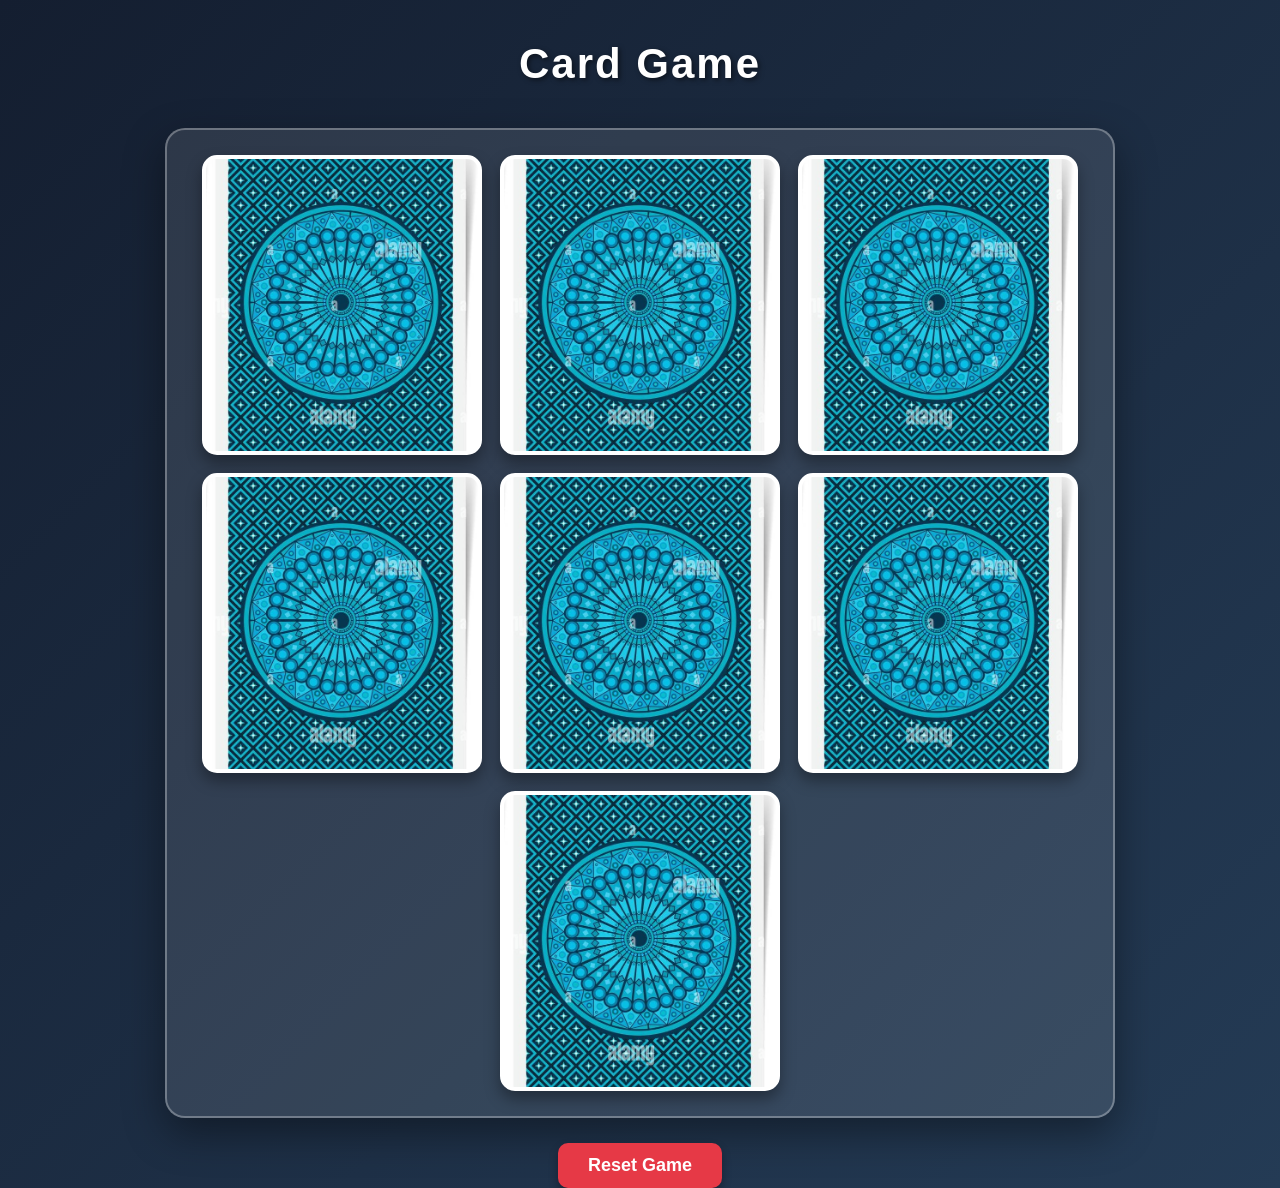
<file: card-flip-game/index.html>
<!DOCTYPE html>
<html lang="en">

<head>
    <meta charset="UTF-8">
    <meta name="viewport" content="width=device-width, initial-scale=1.0">
    <title>Card Game</title>
    <link rel="stylesheet" href="./style.css">
</head>

<body>
    <h1>Card Game</h1>
    <div class="container">
        <div class="image" id="image1">
            <img src="./assets/card-back.jpg" onclick="onClick('image1')" >
        </div>
        <div class="image" id="image2">
            <img src="./assets/card-back.jpg" onclick="onClick('image2')" >
        </div>
        <div class="image" id="image3">
            <img src="./assets/card-back.jpg" onclick="onClick('image3')" >
        </div>

        <div class="image" id="image4">
            <img src="./assets/card-back.jpg" onclick="onClick('image4')" >
        </div>
        <div class="image" id="image5">
            <img src="./assets/card-back.jpg" onclick="onClick('image5')" >
        </div>
        <div class="image" id="image6">
            <img src="./assets/card-back.jpg" onclick="onClick('image6')" >
        </div>
                <div class="image" id="image7">
            <img src="./assets/card-back.jpg" onclick="onClick('image7')" >
        </div>
    </div>
    <button onclick="resetGame()" class="reset-btn">Reset Game</button>
    <script src="./js/index.js"></script>
</body>

</html>
</file>
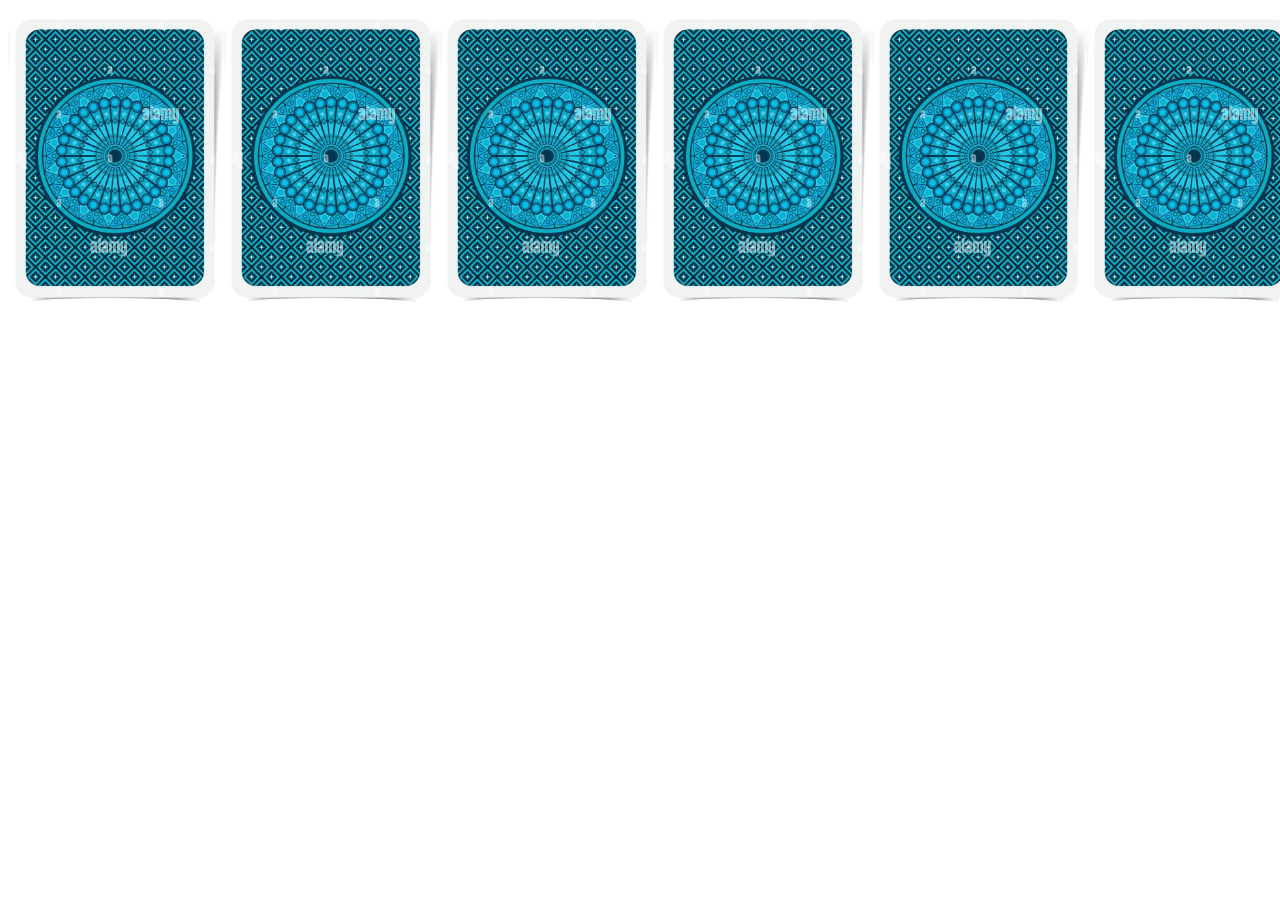
<file: java-script2/index.html>
<!DOCTYPE html>
<html lang="en">

<head>
    <meta charset="UTF-8">
    <meta name="viewport" content="width=device-width, initial-scale=1.0">
    <title>Document</title>
    <link rel="stylesheet" href="./style.css">
   
</head>

<body>

    <body>
        <!-- <button onclick="roll()">roll</button>
<p id="output"></p> -->
    </body>
    
  <div class="container">
    <div class="image" id="image1" style="height:300px";>
    <img src="./assets/card-back.jpg" onclick="mouseover(image1)" height="300px">
    </div>
  <div class="image" id="image2" style="height:300px";>
    <img src="./assets/card-back.jpg" onclick="mouseover(image2)" height="300px">
    </div>
    <div class="image" id="image3" style="height:300px";>
    <img src="./assets/card-back.jpg" onclick="mouseover(image3)" height="300px">
    </div>
    <br/>

    <div class="image" id="image4" style="height:300px";>
    <img src="./assets/card-back.jpg" onclick="mouseover(image4)" height="300px">
    </div>
    <div class="image" id="image5" style="height:300px";>
    <img src="./assets/card-back.jpg" onclick="mouseover(image5)" height="300px">
    </div>
<div class="image" id="image6" style="height:300px";>
    <img src="./assets/card-back.jpg" onclick="mouseover(image6)" height="300px">
    </div>
    </div>
    <script src="./js/index.js"></script>
</body>

</html>
</file>
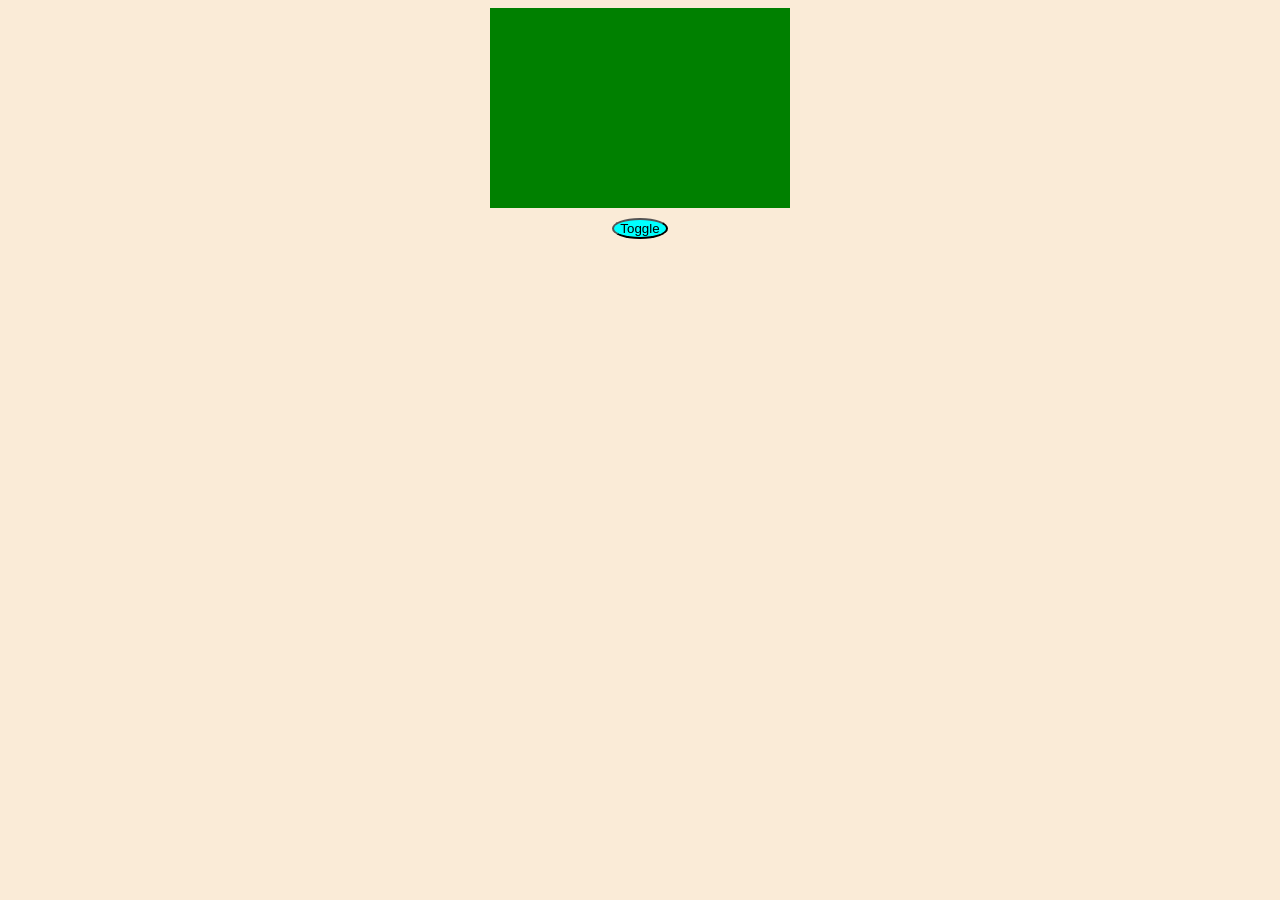
<file: JavaScrip # 9/index.html>
<!DOCTYPE html>
<html lang="en">
<head>
    <meta charset="UTF-8">
    <meta name="viewport" content="width=device-width, initial-scale=1.0">
    <link rel="stylesheet" href="./style.css">
    <title>Document</title>
</head>

<body>

<script>

    // Create container
    var container = document.createElement('div');

    container.setAttribute('class', 'container');

    document.body.appendChild(container);


    // Create green div
    var div = document.createElement('div');

    div.setAttribute('class', 'green');

    container.appendChild(div);


    // Create button
    var button = document.createElement('button');

    button.setAttribute('name', 'toggle');

    button.innerHTML = 'Toggle';

    button.setAttribute('class', 'button');

    container.appendChild(button);


    // Toggle color
    button.onclick = function() {

        if (div.getAttribute('class') == 'green') {
            div.setAttribute('class', 'red');
        }
        else {
            div.setAttribute('class', 'green');
        }

    };

</script>

</body>
</html>
</file>
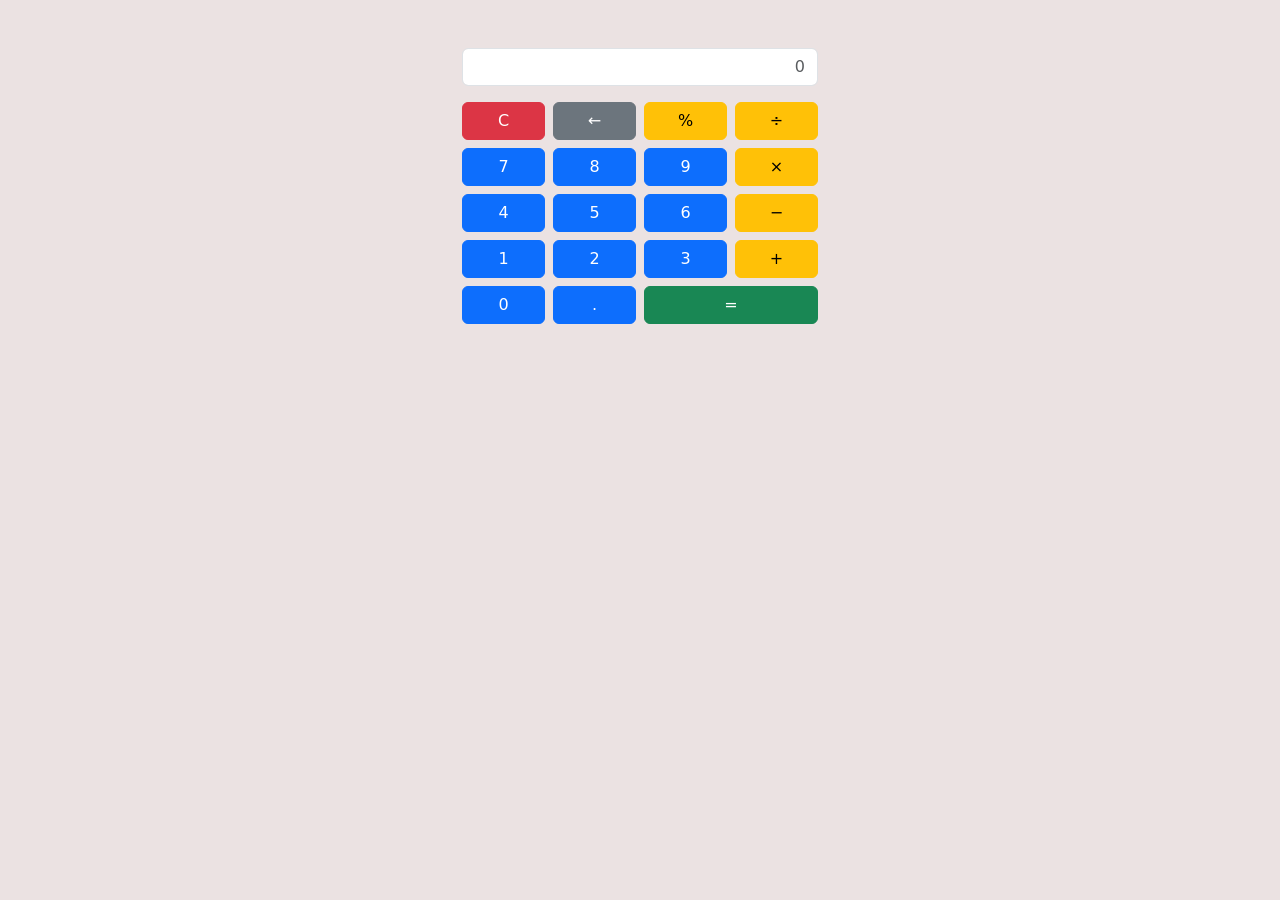
<file: JavaScript Assignment # 2/index.html>
<!DOCTYPE html>
<html lang="en">

<head>
    <meta charset="UTF-8">
    <meta name="viewport" content="width=device-width, initial-scale=1.0">

    <title>Calculator</title>

    <!-- Bootstrap CSS -->
    <link 
        href="https://cdn.jsdelivr.net/npm/bootstrap@5.3.8/dist/css/bootstrap.min.css" 
        rel="stylesheet"
    >

    <!-- Custom CSS -->
    <link rel="stylesheet" href="./style.css">
</head>

<body>

    <div class="container mt-5">

        <div class="row justify-content-center">

            <div class="col-12 col-sm-8 col-md-6 col-lg-4">

                <!-- Calculator Display -->
                <input 
                    type="text"
                    class="form-control mb-3 text-end calculator-display"
                    id="display"
                    placeholder="0"
                    readonly
                >

                <!-- Row 1 -->
                <div class="row g-2 mb-2">

                    <div class="col-3">
                        <button 
                            onclick="clearDisplay()" 
                            class="btn btn-danger w-100 calculator-btn">
                            C
                        </button>
                    </div>

                    <div class="col-3">
                        <button 
                            onclick="deleteLast()" 
                            class="btn btn-secondary w-100 calculator-btn">
                            ←
                        </button>
                    </div>

                    <div class="col-3">
                        <button 
                            onclick="displayValue('%')" 
                            class="btn btn-warning w-100 calculator-btn">
                            %
                        </button>
                    </div>

                    <div class="col-3">
                        <button 
                            onclick="displayValue('/')" 
                            class="btn btn-warning w-100 calculator-btn">
                            ÷
                        </button>
                    </div>

                </div>


                <!-- Row 2 -->
                <div class="row g-2 mb-2">

                    <div class="col-3">
                        <button 
                            onclick="displayValue('7')" 
                            class="btn btn-primary w-100 calculator-btn">
                            7
                        </button>
                    </div>

                    <div class="col-3">
                        <button 
                            onclick="displayValue('8')" 
                            class="btn btn-primary w-100 calculator-btn">
                            8
                        </button>
                    </div>

                    <div class="col-3">
                        <button 
                            onclick="displayValue('9')" 
                            class="btn btn-primary w-100 calculator-btn">
                            9
                        </button>
                    </div>

                    <div class="col-3">
                        <button 
                            onclick="displayValue('*')" 
                            class="btn btn-warning w-100 calculator-btn">
                            ×
                        </button>
                    </div>

                </div>


                <!-- Row 3 -->
                <div class="row g-2 mb-2">

                    <div class="col-3">
                        <button 
                            onclick="displayValue('4')" 
                            class="btn btn-primary w-100 calculator-btn">
                            4
                        </button>
                    </div>

                    <div class="col-3">
                        <button 
                            onclick="displayValue('5')" 
                            class="btn btn-primary w-100 calculator-btn">
                            5
                        </button>
                    </div>

                    <div class="col-3">
                        <button 
                            onclick="displayValue('6')" 
                            class="btn btn-primary w-100 calculator-btn">
                            6
                        </button>
                    </div>

                    <div class="col-3">
                        <button 
                            onclick="displayValue('-')" 
                            class="btn btn-warning w-100 calculator-btn">
                            −
                        </button>
                    </div>

                </div>


                <!-- Row 4 -->
                <div class="row g-2 mb-2">

                    <div class="col-3">
                        <button 
                            onclick="displayValue('1')" 
                            class="btn btn-primary w-100 calculator-btn">
                            1
                        </button>
                    </div>

                    <div class="col-3">
                        <button 
                            onclick="displayValue('2')" 
                            class="btn btn-primary w-100 calculator-btn">
                            2
                        </button>
                    </div>

                    <div class="col-3">
                        <button 
                            onclick="displayValue('3')" 
                            class="btn btn-primary w-100 calculator-btn">
                            3
                        </button>
                    </div>

                    <div class="col-3">
                        <button 
                            onclick="displayValue('+')" 
                            class="btn btn-warning w-100 calculator-btn">
                            +
                        </button>
                    </div>

                </div>


                <!-- Row 5 -->
                <div class="row g-2">

                    <div class="col-3">
                        <button 
                            onclick="displayValue('0')" 
                            class="btn btn-primary w-100 calculator-btn">
                            0
                        </button>
                    </div>

                    <div class="col-3">
                        <button 
                            onclick="displayValue('.')" 
                            class="btn btn-primary w-100 calculator-btn">
                            .
                        </button>
                    </div>

                    <div class="col-6">
                        <button 
                            onclick="calculate()" 
                            class="btn btn-success w-100 calculator-btn">
                            =
                        </button>
                    </div>

                </div>

            </div>

        </div>

    </div>


    <!-- Your JavaScript -->
    <script src="./js/index.js"></script>

    <!-- Bootstrap JavaScript -->
    <script 
        src="https://cdn.jsdelivr.net/npm/bootstrap@5.3.8/dist/js/bootstrap.bundle.min.js">
    </script>

</body>

</html>
</file>
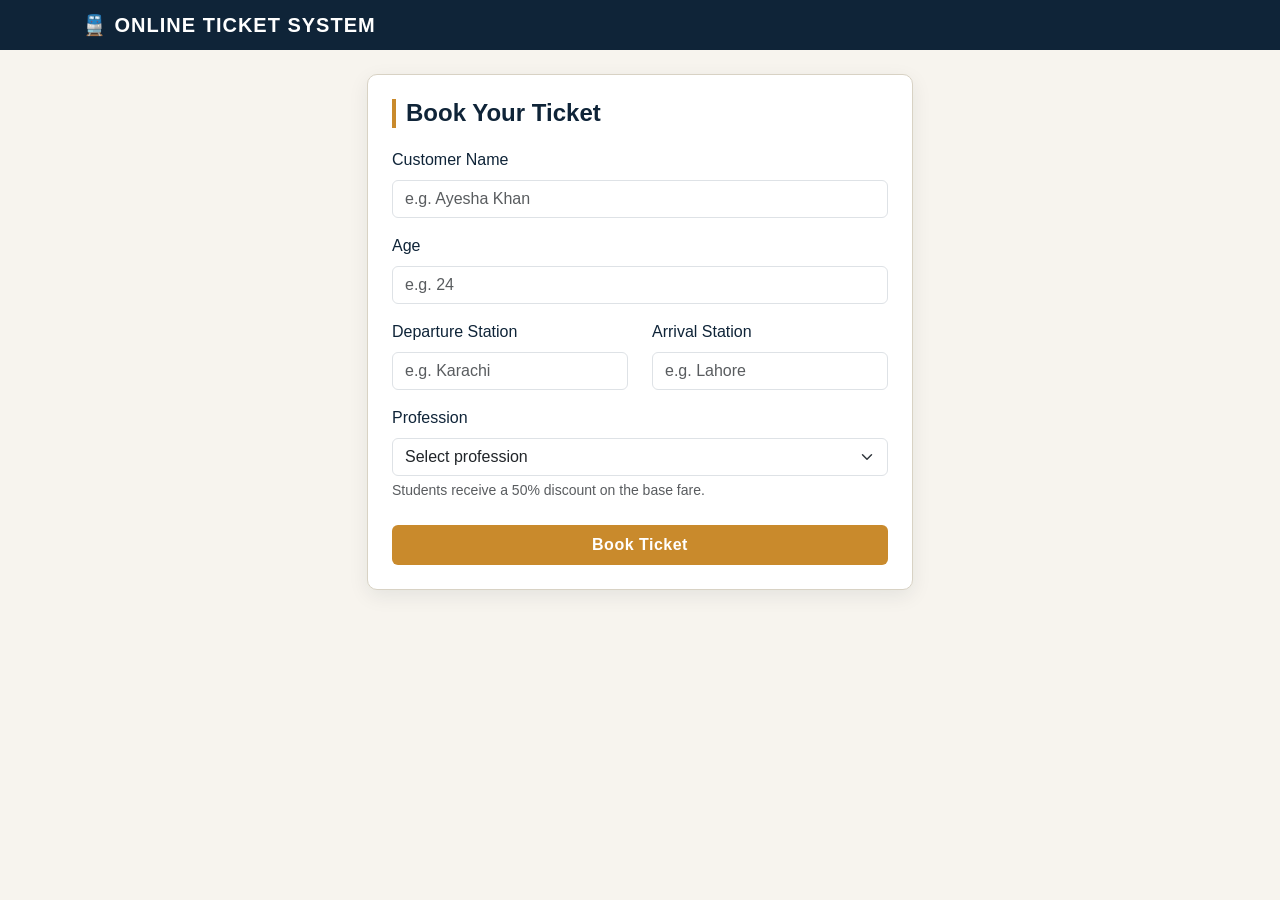
<file: JavaScript Assignment # 3/index.html>
<!DOCTYPE html>
<html lang="en">
<head>
<meta charset="UTF-8">
<meta name="viewport" content="width=device-width, initial-scale=1.0">
<title>Online Ticket Booking System</title>
<link href="https://cdnjs.cloudflare.com/ajax/libs/bootstrap/5.3.3/css/bootstrap.min.css" rel="stylesheet">
<style>
  :root {
    --rail-navy: #0f2438;
    --rail-navy-light: #1a3a56;
    --rail-gold: #c98a2c;
    --rail-cream: #f7f4ee;
    --rail-line: #d8d2c4;
  }
  body {
    background: var(--rail-cream);
    font-family: 'Segoe UI', Tahoma, Geneva, Verdana, sans-serif;
    color: var(--rail-navy);
  }
  .navbar-brand {
    font-weight: 700;
    letter-spacing: 1px;
  }
  .brand-bar {
    background: var(--rail-navy);
  }
  .card-panel {
    background: #fff;
    border: 1px solid var(--rail-line);
    border-radius: 10px;
    box-shadow: 0 6px 20px rgba(15, 36, 56, 0.08);
  }
  .section-title {
    font-weight: 700;
    color: var(--rail-navy);
    border-left: 4px solid var(--rail-gold);
    padding-left: 10px;
    margin-bottom: 1.25rem;
  }
  .btn-book {
    background: var(--rail-gold);
    border: none;
    color: #fff;
    font-weight: 600;
    letter-spacing: 0.5px;
  }
  .btn-book:hover {
    background: #a9721f;
    color: #fff;
  }
  /* Ticket styling */
  .ticket {
    position: relative;
    background: #fff;
    border-radius: 10px;
    overflow: hidden;
    box-shadow: 0 8px 24px rgba(15, 36, 56, 0.15);
  }
  .ticket-head {
    background: var(--rail-navy);
    color: #fff;
    padding: 14px 20px;
    display: flex;
    justify-content: space-between;
    align-items: center;
  }
  .ticket-body {
    padding: 20px;
  }
  .ticket-row {
    display: flex;
    justify-content: space-between;
    padding: 8px 0;
    border-bottom: 1px dashed var(--rail-line);
  }
  .ticket-row:last-child {
    border-bottom: none;
  }
  .ticket-label {
    color: #6b7280;
    font-size: 0.85rem;
    text-transform: uppercase;
    letter-spacing: 0.5px;
  }
  .ticket-value {
    font-weight: 600;
  }
  .perforation {
    position: relative;
    height: 0;
    border-top: 2px dashed var(--rail-line);
    margin: 0 20px;
  }
  .perforation::before, .perforation::after {
    content: "";
    position: absolute;
    top: -10px;
    width: 20px;
    height: 20px;
    background: var(--rail-cream);
    border-radius: 50%;
  }
  .perforation::before { left: -30px; }
  .perforation::after { right: -30px; }
  .price-tag {
    font-size: 2rem;
    font-weight: 800;
    color: var(--rail-gold);
  }
  .free-badge {
    background: #1a7a4c;
  }
  #ticketWrapper {
    display: none;
  }
</style>
</head>
<body>

<nav class="navbar navbar-dark brand-bar mb-4">
  <div class="container">
    <span class="navbar-brand mb-0 h1">🚆 ONLINE TICKET SYSTEM</span>
  </div>
</nav>

<div class="container pb-5">
  <div class="row justify-content-center">
    <div class="col-lg-6">

      <!-- Booking Form -->
      <div class="card-panel p-4 mb-4">
        <h4 class="section-title">Book Your Ticket</h4>
        <form id="ticketForm" novalidate>

          <div class="mb-3">
            <label for="customerName" class="form-label">Customer Name</label>
            <input type="text" class="form-control" id="customerName" placeholder="e.g. Ayesha Khan" required>
            <div class="invalid-feedback">Please enter the customer's name.</div>
          </div>

          <div class="mb-3">
            <label for="age" class="form-label">Age</label>
            <input type="number" class="form-control" id="age" min="0" max="120" placeholder="e.g. 24" required>
            <div class="invalid-feedback">Please enter a valid age.</div>
          </div>

          <div class="row">
            <div class="col-md-6 mb-3">
              <label for="departure" class="form-label">Departure Station</label>
              <input type="text" class="form-control" id="departure" placeholder="e.g. Karachi" required>
              <div class="invalid-feedback">Please enter a departure station.</div>
            </div>
            <div class="col-md-6 mb-3">
              <label for="arrival" class="form-label">Arrival Station</label>
              <input type="text" class="form-control" id="arrival" placeholder="e.g. Lahore" required>
              <div class="invalid-feedback">Please enter an arrival station.</div>
            </div>
          </div>

          <div class="mb-4">
            <label for="profession" class="form-label">Profession</label>
            <select class="form-select" id="profession" required>
              <option value="" selected disabled>Select profession</option>
              <option value="student">Student</option>
              <option value="employee">Employee</option>
              <option value="business">Business</option>
              <option value="retired">Retired</option>
              <option value="other">Other</option>
            </select>
            <div class="form-text">Students receive a 50% discount on the base fare.</div>
            <div class="invalid-feedback">Please select a profession.</div>
          </div>

          <button type="submit" class="btn btn-book w-100 py-2">Book Ticket</button>
        </form>
      </div>

      <!-- Ticket Output -->
      <div id="ticketWrapper">
        <div class="ticket">
          <div class="ticket-head">
            <div>
              <div style="font-size:0.75rem;letter-spacing:1px;opacity:0.8;">BOARDING PASS</div>
              <div style="font-weight:700;">ONLINE TICKET SYSTEM</div>
            </div>
            <div id="statusBadge" class="badge free-badge">CONFIRMED</div>
          </div>
          <div class="ticket-body">
            <div class="ticket-row">
              <span class="ticket-label">Passenger</span>
              <span class="ticket-value" id="outName"></span>
            </div>
            <div class="ticket-row">
              <span class="ticket-label">Age</span>
              <span class="ticket-value" id="outAge"></span>
            </div>
            <div class="ticket-row">
              <span class="ticket-label">Profession</span>
              <span class="ticket-value" id="outProfession"></span>
            </div>
            <div class="ticket-row">
              <span class="ticket-label">From</span>
              <span class="ticket-value" id="outDeparture"></span>
            </div>
            <div class="ticket-row">
              <span class="ticket-label">To</span>
              <span class="ticket-value" id="outArrival"></span>
            </div>
          </div>
          <div class="perforation"></div>
          <div class="ticket-body d-flex justify-content-between align-items-center">
            <div>
              <div class="ticket-label">Fare</div>
              <div id="outNote" class="small text-muted"></div>
            </div>
            <div class="price-tag" id="outPrice"></div>
          </div>
        </div>
      </div>

    </div>
  </div>
</div>

<script>
(function () {
  const form = document.getElementById('ticketForm');
  const ticketWrapper = document.getElementById('ticketWrapper');

  function calculatePrice(age, profession) {
    const BASE_FARE = 10000;
    let price;
    let note = 'Standard fare';

    if (age < 5 || age > 65) {
      price = 0;
      note = 'Free ticket (age below 5 or above 65)';
    } else {
      price = BASE_FARE;
      if (profession === 'student') {
        price = price * 0.5;
        note = 'Student discount applied (50% off)';
      }
    }
    return { price, note };
  }

  form.addEventListener('submit', function (e) {
    e.preventDefault();
    e.stopPropagation();

    if (!form.checkValidity()) {
      form.classList.add('was-validated');
      return;
    }
    form.classList.add('was-validated');

    const name = document.getElementById('customerName').value.trim();
    const age = parseInt(document.getElementById('age').value, 10);
    const departure = document.getElementById('departure').value.trim();
    const arrival = document.getElementById('arrival').value.trim();
    const professionSelect = document.getElementById('profession');
    const profession = professionSelect.value;
    const professionLabel = professionSelect.options[professionSelect.selectedIndex].text;

    const { price, note } = calculatePrice(age, profession);

    document.getElementById('outName').textContent = name;
    document.getElementById('outAge').textContent = age;
    document.getElementById('outProfession').textContent = professionLabel;
    document.getElementById('outDeparture').textContent = departure;
    document.getElementById('outArrival').textContent = arrival;
    document.getElementById('outNote').textContent = note;
    document.getElementById('outPrice').textContent = price === 0 ? 'FREE' : ('Rs. ' + price.toLocaleString());

    const badge = document.getElementById('statusBadge');
    badge.textContent = price === 0 ? 'FREE ENTRY' : 'CONFIRMED';
    badge.className = price === 0 ? 'badge free-badge' : 'badge bg-warning text-dark';

    ticketWrapper.style.display = 'block';
    ticketWrapper.scrollIntoView({ behavior: 'smooth', block: 'start' });
  });
})();
</script>

<script src="https://cdnjs.cloudflare.com/ajax/libs/bootstrap/5.3.3/js/bootstrap.bundle.min.js"></script>
</body>
</html>
</file>
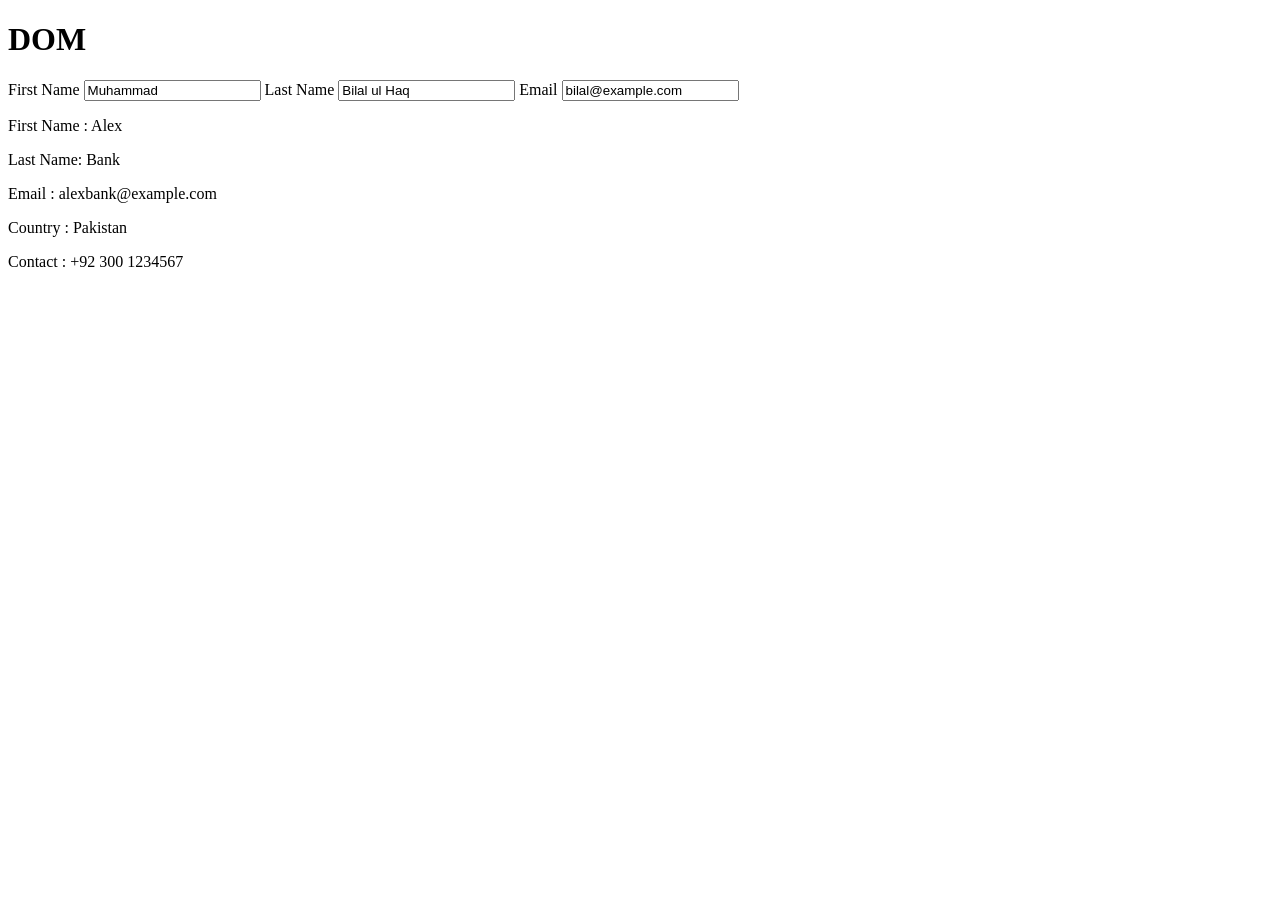
<file: Javascript Assignment 8 Dom/index.html>
<!DOCTYPE html>
<html lang="en">

<head>
    <meta charset="UTF-8">
    <meta name="viewport" content="width=device-width, initial-scale=1.0">
    <title>DOM</title>
</head>

<body>

    <div>

        <h1>DOM</h1>

        <div id="form-content" class="content">

            <label for="first-name">First Name</label>
            <input type="text" id="first-name">

            <label for="last-name">Last Name</label>
            <input type="text" id="last-name">

            <label for="email">Email</label>
            <input type="text" id="email">

        </div>

        <div id="main-content" class="content">

            <p class="render">First Name : Alex</p>
            <p class="render" id="lastName">Last Name: Bank</p>
            <p class="render">Email : alexbank@example.com</p>
            <p class="render">Country : Pakistan</p>
            <p class="render">Contact : +92 300 1234567</p>

        </div>

    </div>

    <script src="./js/index.js"></script>

</body>
</html>
</file>
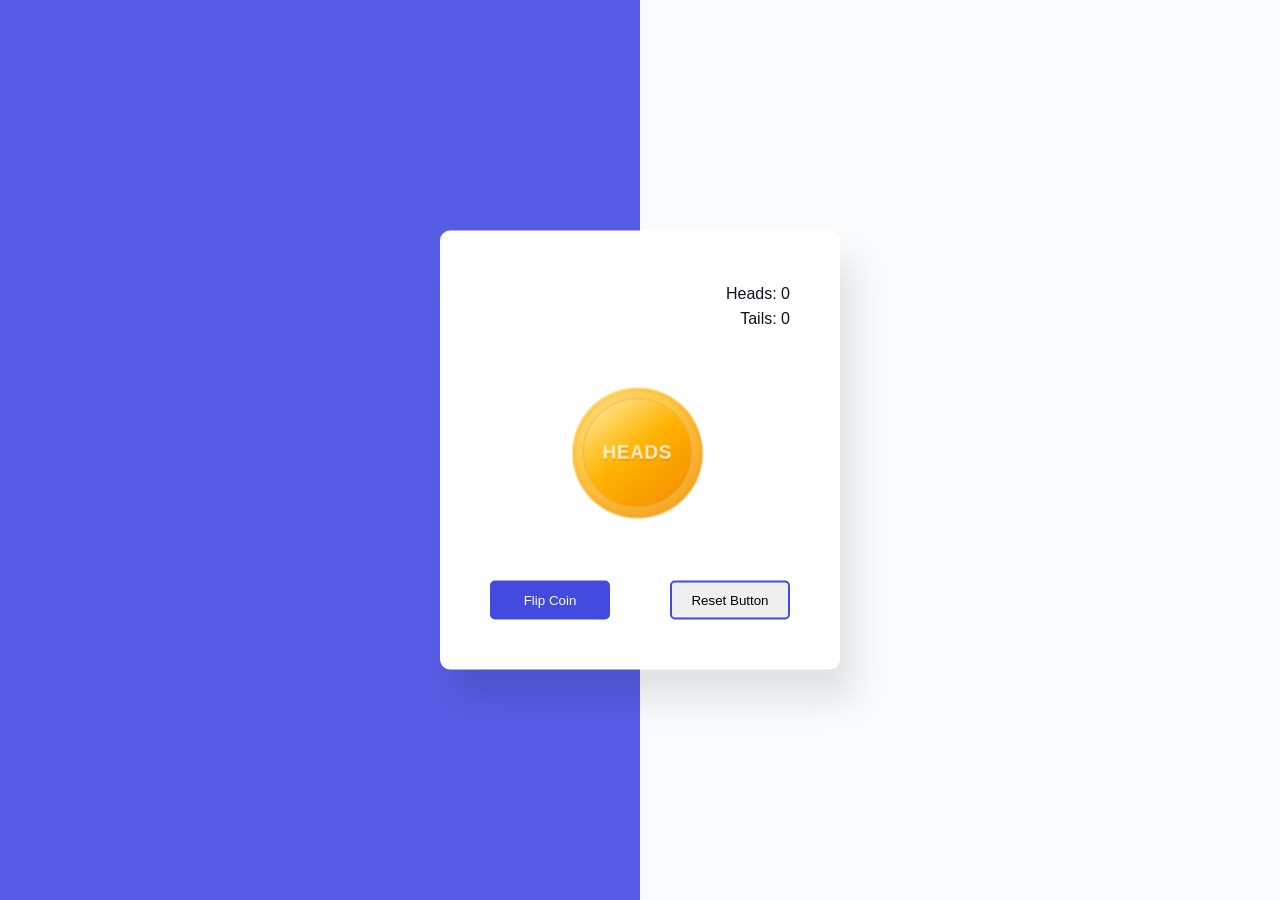
<file: Coin Flip Simmulator/public/index.html>
<!DOCTYPE html>
<html lang="en">

<head>
    <meta charset="UTF-8">
    <meta name="viewport" content="width=device-width, initial-scale=1.0">
    <title>Coin Flip</title>

    <link rel="stylesheet" href="./style.css">
</head>

<body>

    <div class="container">

        <div class="stats">
            <p id="heads-count">Heads: 0</p>
            <p id="tails-count">Tails: 0</p>
        </div>

        <div class="coin">

            <div class="heads">
                <img src="./Assets/heads_replica.png" alt="heads-img">
            </div>

            <div class="tails">
                <img src="./Assets/tails_replica.png" alt="tails-img">
            </div>

        </div>

        <div class="buttons">
            <button id="flip-button">Flip Coin</button>
            <button id="reset-button">Reset Button</button>
        </div>

    </div>

    <script src="./js/index.js"></script>

</body>

</html>
</file>
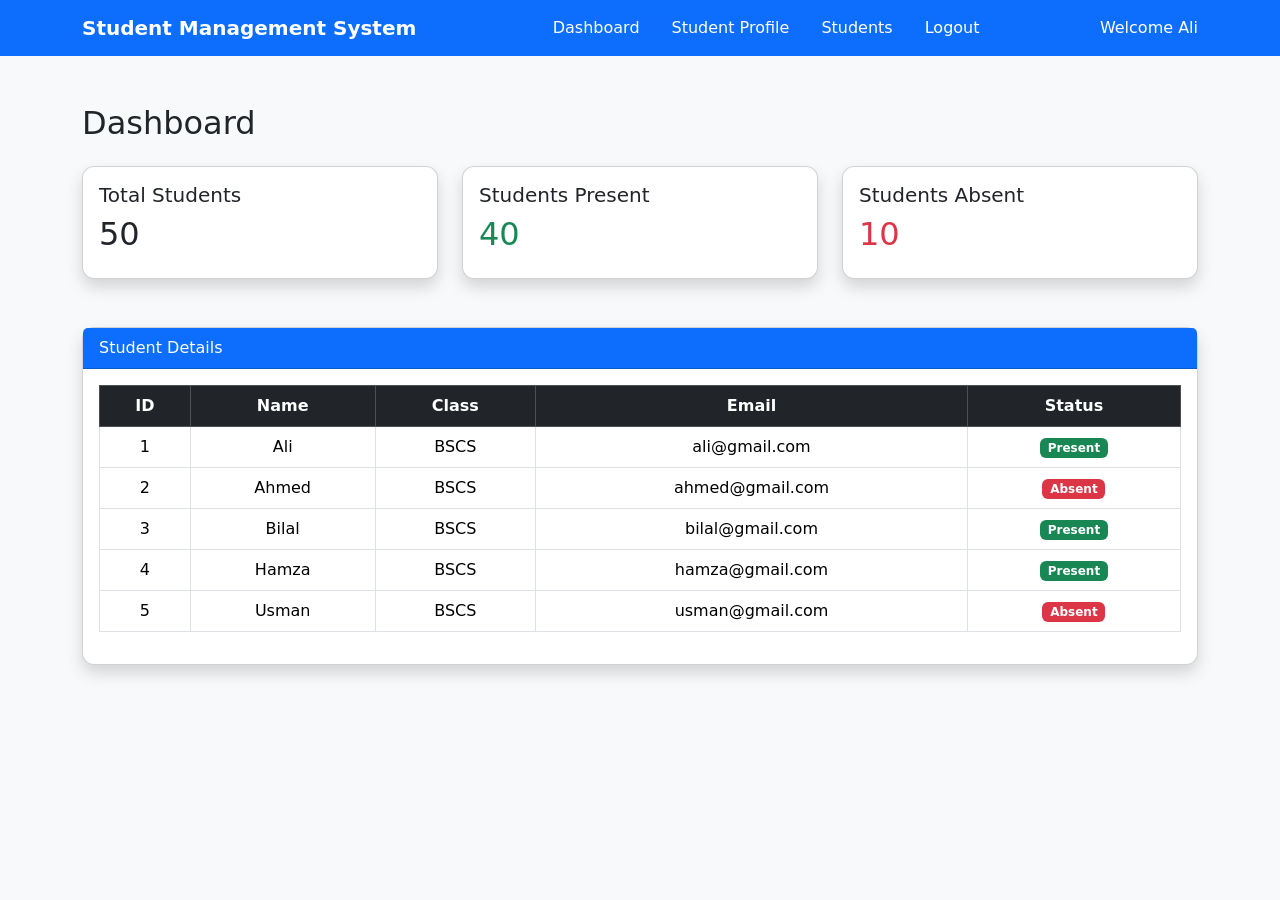
<file: JavaScript Assignment # 4/dashboard.html>
<!DOCTYPE html>
<html lang="en">
<head>

<meta charset="UTF-8">

<meta name="viewport" content="width=device-width, initial-scale=1.0">
<link rel="stylesheet" href="style.css">

<title>Dashboard</title>

<link href="https://cdn.jsdelivr.net/npm/bootstrap@5.3.8/dist/css/bootstrap.min.css" rel="stylesheet">

<link rel="stylesheet" href="style.css">

</head>

<body class="bg-light">

<!-- Header -->

<nav class="navbar navbar-dark bg-primary">
    <div class="container">
        <a class="navbar-brand fw-bold" href="./dashboard.html">
            Student Management System
        </a>

        <ul class="nav">
            <li class="nav-item">
                <a class="nav-link text-white active" aria-current="page" href="./dashboard.html">Dashboard</a>
            </li>
            <li class="nav-item">
                <a class="nav-link text-white" href="./student-profile.html">Student Profile</a>
            </li>
            <li class="nav-item">
                <a class="nav-link text-white" href="./students.html">Students</a>
            </li>
            <li class="nav-item">
                <a class="nav-link text-white" href="./Login.html">Logout</a>
            </li>
        </ul>

        <span class="text-white">
            Welcome Ali
        </span>
    </div>
</nav>

<div class="container mt-5">

<h2 class="mb-4">

Dashboard

</h2>

<!-- Cards -->

<div class="row g-4">

<div class="col-md-4">

<div class="card shadow">

<div class="card-body">

<h5>Total Students</h5>

<h2>50</h2>

</div>

</div>

</div>

<div class="col-md-4">

<div class="card shadow">

<div class="card-body">

<h5>Students Present</h5>

<h2 class="text-success">

40

</h2>

</div>

</div>

</div>

<div class="col-md-4">

<div class="card shadow">

<div class="card-body">

<h5>Students Absent</h5>

<h2 class="text-danger">

10

</h2>

</div>

</div>

</div>

</div>

<!-- Student Table -->

<div class="card mt-5 shadow">

<div class="card-header bg-primary text-white">

Student Details

</div>

<div class="card-body">

<table class="table table-bordered table-hover">

<thead class="table-dark">

<tr>

<th>ID</th>

<th>Name</th>

<th>Class</th>

<th>Email</th>

<th>Status</th>

</tr>

</thead>

<tbody>

<tr>

<td>1</td>

<td>Ali</td>

<td>BSCS</td>

<td>ali@gmail.com</td>

<td>

<span class="badge bg-success">

Present

</span>

</td>

</tr>

<tr>

<td>2</td>

<td>Ahmed</td>

<td>BSCS</td>

<td>ahmed@gmail.com</td>

<td>

<span class="badge bg-danger">

Absent

</span>

</td>

</tr>

<tr>

<td>3</td>

<td>Bilal</td>

<td>BSCS</td>

<td>bilal@gmail.com</td>

<td>

<span class="badge bg-success">

Present

</span>

</td>

</tr>

<tr>

<td>4</td>

<td>Hamza</td>

<td>BSCS</td>

<td>hamza@gmail.com</td>

<td>

<span class="badge bg-success">

Present

</span>

</td>

</tr>

<tr>

<td>5</td>

<td>Usman</td>

<td>BSCS</td>

<td>usman@gmail.com</td>

<td>

<span class="badge bg-danger">

Absent

</span>

</td>

</tr>

</tbody>

</table>

</div>

</div>

</div>

</body>

</html>
</file>
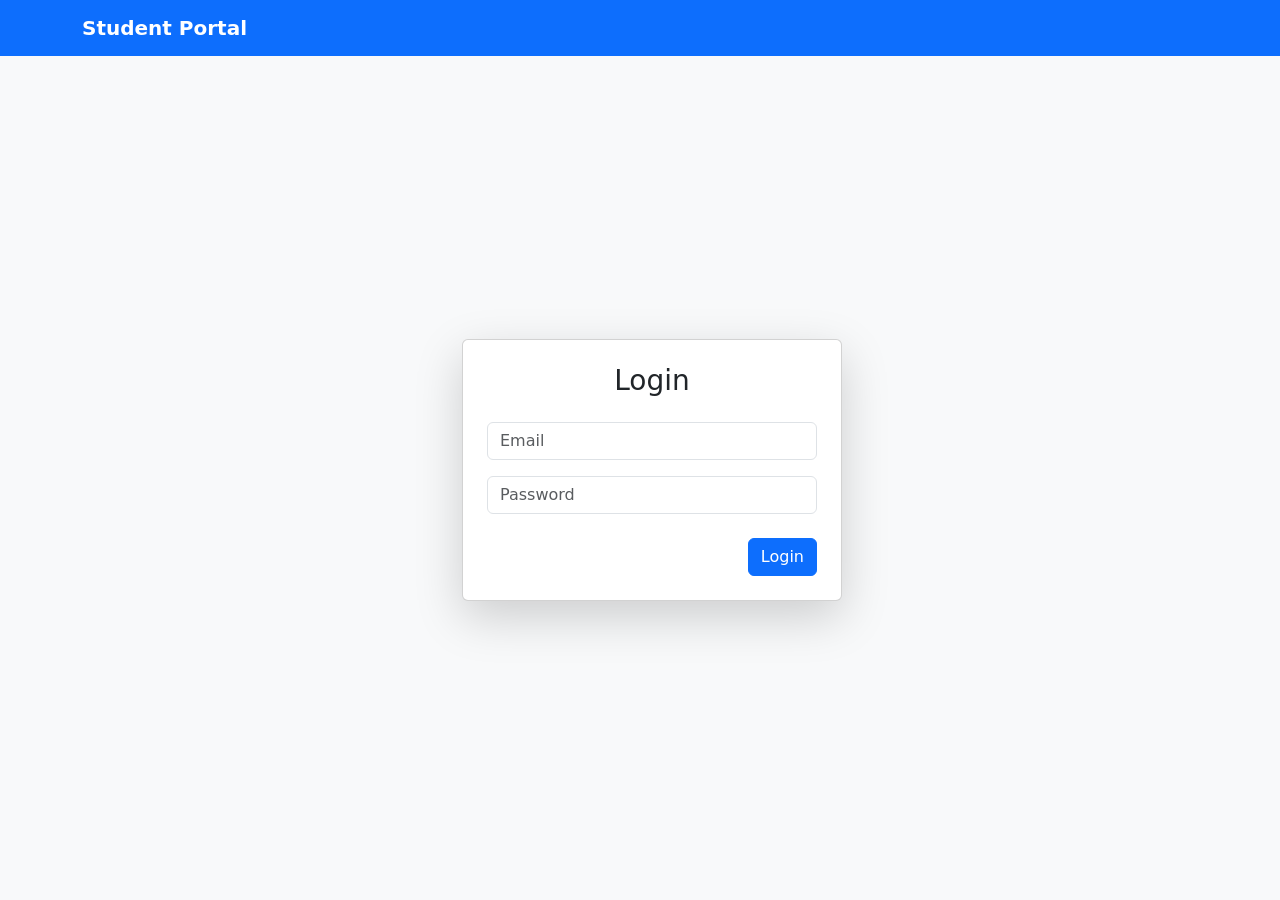
<file: JavaScript Assignment # 4/Login.html>
<!DOCTYPE html>
<html lang="en">
<head>
    <meta charset="UTF-8">
    <meta name="viewport" content="width=device-width, initial-scale=1.0">
    <title>Login</title>

    <link href="https://cdn.jsdelivr.net/npm/bootstrap@5.3.8/dist/css/bootstrap.min.css" rel="stylesheet">

    <style>
        body{
            background:#f8f9fa;
        }

        .login-container{
            height: calc(100vh - 72px);
        }

        .login-card{
            width:380px;
        }

        .logo{
            width:50px;
            height:50px;
            border-radius:50%;
            object-fit:cover;
        }
    </style>

</head>
<body>

<!-- Header -->

<nav class="navbar navbar-dark bg-primary">

<div class="container">

<a class="navbar-brand fw-bold">

Student Portal

</a>

</div>

</nav>

<!-- Login Form -->

<div class="container login-container">

    <div class="row justify-content-center align-items-center h-100">

        <div class="col-md-4">

            <div class="card shadow-lg login-card mx-auto">

                <div class="card-body p-4">

                    <h3 class="text-center mb-4">
                        Login
                    </h3>

                    <form onsubmit="return false;" action="dashboard.html">

                        <div class="mb-3">

                            <input
                            type="email"
                            id="email"
                            class="form-control"
                            placeholder="Email"
                            required>

                        </div>

                        <div class="mb-4">

                            <input
                            type="password"
                            class="form-control"
                            placeholder="Password"
                            required>

                        </div>

                        <div class="text-end">

                            <button onclick="login()" class="btn btn-primary">
                                Login
                            </button>

                        </div>

                    </form>

                </div>

            </div>

        </div>

    </div>

</div>
<script src="./js/index.js"></script>
<script src="https://cdn.jsdelivr.net/npm/bootstrap@5.3.8/dist/js/bootstrap.bundle.min.js"></script>

</body>
</html>
</file>
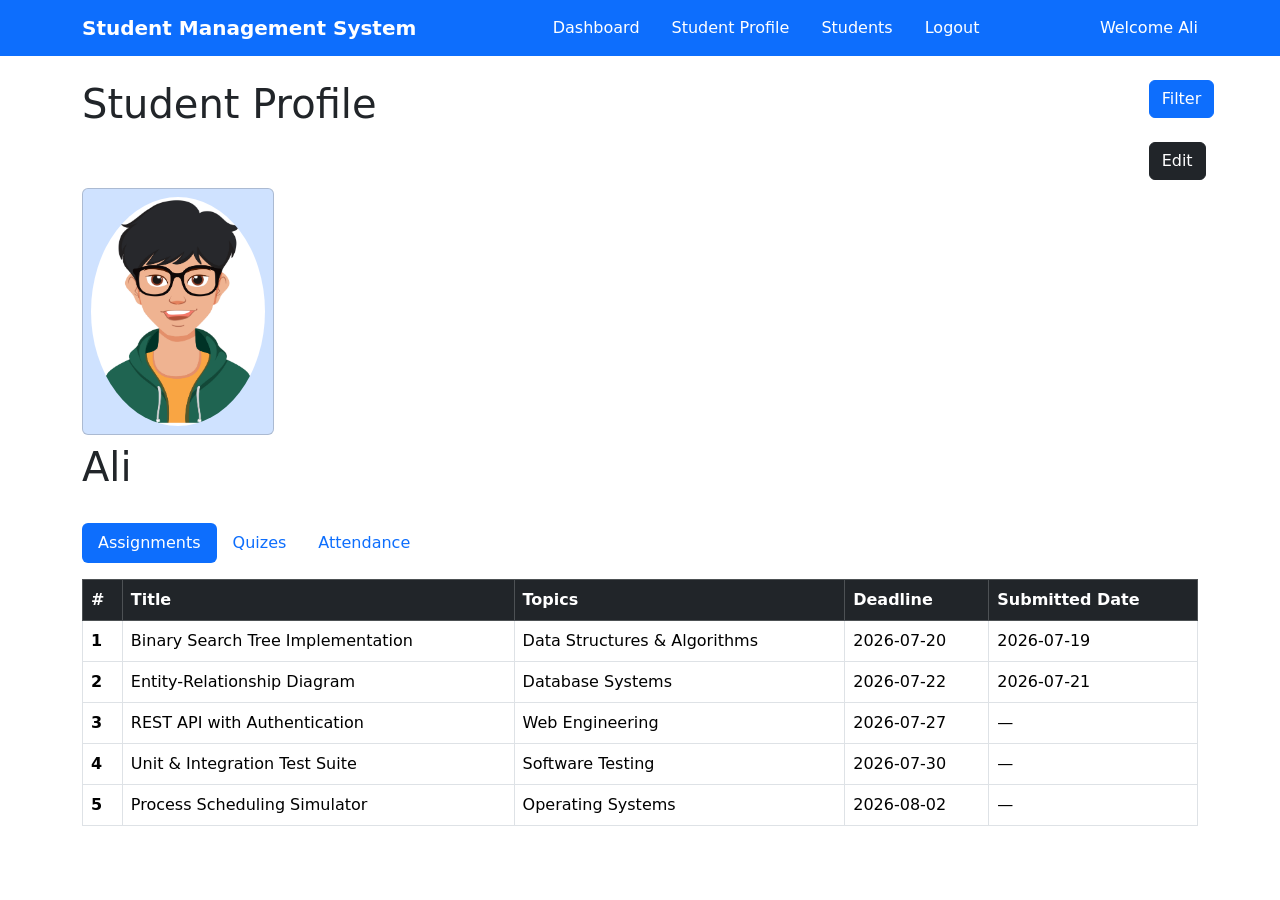
<file: JavaScript Assignment # 4/student-profile.html>
<!DOCTYPE html>
<html lang="en">
<head>
    <meta charset="UTF-8">
    <meta name="viewport" content="width=device-width, initial-scale=1.0">
    <title>student-profile</title>

    <link href="https://cdn.jsdelivr.net/npm/bootstrap@5.3.8/dist/css/bootstrap.min.css" rel="stylesheet">
</head>
<body>
    <nav class="navbar navbar-dark bg-primary">
    <div class="container">
        <a class="navbar-brand fw-bold" href="./dashboard.html">
            Student Management System
        </a>

        <ul class="nav">
            <li class="nav-item">
                <a class="nav-link text-white active" aria-current="page" href="./dashboard.html">Dashboard</a>
            </li>
            <li class="nav-item">
                <a class="nav-link text-white" href="./student-profile.html">Student Profile</a>
            </li>
            <li class="nav-item">
                <a class="nav-link text-white" href="./students.html">Students</a>
            </li>
            <li class="nav-item">
                <a class="nav-link text-white" href="./Login.html">Logout</a>
            </li>
        </ul>

        <span class="text-white">
            Welcome Ali
        </span>
    </div>
</nav>
    <div class="container mt-4">
        <div class="row">
            <div class="col-4">
                <h1>Student Profile</h1>
            </div>
            <div class="col-8">
                <div class="container">
                    <div class="row">
                        <div class="col-11"></div>
                        <div class="col-1">
                            <button class="btn btn-primary" type="button" data-bs-toggle="offcanvas" data-bs-target="#staticBackdrop" aria-controls="staticBackdrop">
  Filter
</button>

<div class="offcanvas offcanvas-start" data-bs-backdrop="static" tabindex="-1" id="staticBackdrop" aria-labelledby="staticBackdropLabel">
  <div class="offcanvas-header">
    <h5 class="offcanvas-title" id="staticBackdropLabel">Filter Students</h5>
    <button type="button" class="btn-close" data-bs-dismiss="offcanvas" aria-label="Close"></button>
  </div>
  <div class="offcanvas-body">
    <form class="row g-3" id="filterForm">

      <div class="col-12">
        <label for="filterBatch" class="form-label fw-bold">Batch #</label>
        <select class="form-select" id="filterBatch">
          <option value="" selected>All Batches</option>
          <option value="20">Batch 20</option>
          <option value="21">Batch 21</option>
          <option value="22">Batch 22</option>
          <option value="23">Batch 23</option>
        </select>
      </div>

      <div class="col-12">
        <label class="form-label fw-bold d-block">Gender</label>
        <div class="form-check form-check-inline">
          <input class="form-check-input" type="radio" name="filterGender" id="genderAll" value="" checked>
          <label class="form-check-label" for="genderAll">All</label>
        </div>
        <div class="form-check form-check-inline">
          <input class="form-check-input" type="radio" name="filterGender" id="genderMale" value="male">
          <label class="form-check-label" for="genderMale">Male</label>
        </div>
        <div class="form-check form-check-inline">
          <input class="form-check-input" type="radio" name="filterGender" id="genderFemale" value="female">
          <label class="form-check-label" for="genderFemale">Female</label>
        </div>
      </div>

      <div class="col-12">
        <label for="filterAge" class="form-label fw-bold">Age</label>
        <input type="range" class="form-range" min="16" max="50" value="25" id="filterAge">
        <div class="form-text text-center" id="filterAgeOutput">Up to 25 years</div>
      </div>

      <div class="col-12">
        <label class="form-label fw-bold d-block">Fees</label>
        <div class="form-check form-check-inline">
          <input class="form-check-input" type="radio" name="filterFees" id="feesAll" value="" checked>
          <label class="form-check-label" for="feesAll">All</label>
        </div>
        <div class="form-check form-check-inline">
          <input class="form-check-input" type="radio" name="filterFees" id="feesPaid" value="paid">
          <label class="form-check-label" for="feesPaid">Paid</label>
        </div>
        <div class="form-check form-check-inline">
          <input class="form-check-input" type="radio" name="filterFees" id="feesUnpaid" value="unpaid">
          <label class="form-check-label" for="feesUnpaid">Unpaid</label>
        </div>
      </div>

      <div class="col-12 mt-4 d-grid">
        <button type="submit" class="btn btn-primary rounded-pill">Apply</button>
      </div>

    </form>
  </div>
</div>
                        </div>
                    </div>
                </div>
                <div class="container mt-4">
                    <div class="row">
                        <div class="col-11"></div>
                        <div class="col-1">

                            <button class="btn btn-dark" type="button" data-bs-toggle="offcanvas" data-bs-target="#offcanvasRight" aria-controls="offcanvasRight">Edit</button>

<div class="offcanvas offcanvas-end" tabindex="-1" id="offcanvasRight" aria-labelledby="offcanvasRightLabel">
  <div class="offcanvas-header">
    <h5 class="offcanvas-title" id="offcanvasRightLabel">Edit Student Profile</h5>
    <button type="button" class="btn-close" data-bs-dismiss="offcanvas" aria-label="Close"></button>
  </div>
  <div class="offcanvas-body">

<form class="row g-3">
  <div class="col-md-6">
    <label for="inputName4" class="form-label">Name</label>
    <input type="text" class="form-control" id="inputName4">
  </div>
  <div class="col-md-6">
    <label for="inputEmail4" class="form-label">Email</label>
    <input type="email" class="form-control" id="inputEmail4">
  </div>
  <div class="col-12">
    <label for="inputAddress" class="form-label">Address</label>
    <input type="text" class="form-control" id="inputAddress" placeholder="e.g., Batch 22">
  </div>
  
  <div class="mb-3">
  <label for="profilePic" class="form-label">Upload Profile Picture</label>
  <input class="form-control" type="file" id="profilePic" accept="image/*">
</div>


  <div class="col-12">
    <div class="form-check">
      <input class="form-check-input" type="checkbox" id="gridCheck">
      <label class="form-check-label" for="gridCheck">
        Check me out
      </label>
    </div>
  </div>
  <div class="col-12">
    <button type="submit" class="btn btn-primary">Submit</button>
  </div>
</form>

  </div>
</div>


                        </div>
                    </div>
                </div>
            </div>
        </div>
    </div>

    <div class="container mt-2">
        <div class="row align-items-center">
            <div class="col-4">
                <div class="card bg-primary-subtle p-2" style="width: 12rem;">
                    <img src="./assets/student1.jpg" class="rounded-circle" alt="Student profile photo">
                </div>
            </div>
            <div class="col-8"></div>
        </div>
    </div>

    <div class="container mt-2">
        <div class="row">
            <div class="col-4">
                <h1>Ali</h1>
            </div>
            <div class="col-8"></div>
        </div>
    </div>

    <div class="container mt-4">
        <div class="row">
            <div class="col-12">
                <ul class="nav nav-pills mb-3" id="pills-tab" role="tablist">
                    <li class="nav-item" role="presentation">
                        <button class="nav-link active" id="pills-assignments-tab" data-bs-toggle="pill" data-bs-target="#pills-assignments" type="button" role="tab" aria-controls="pills-assignments" aria-selected="true">Assignments</button>
                    </li>
                    <li class="nav-item" role="presentation">
                        <button class="nav-link" id="pills-quizes-tab" data-bs-toggle="pill" data-bs-target="#pills-quizes" type="button" role="tab" aria-controls="pills-quizes" aria-selected="false">Quizes</button>
                    </li>
                    <li class="nav-item" role="presentation">
                        <button class="nav-link" id="pills-attendance-tab" data-bs-toggle="pill" data-bs-target="#pills-attendance" type="button" role="tab" aria-controls="pills-attendance" aria-selected="false">Attendance</button>
                    </li>
                </ul>
            </div>
        </div>

        <div class="tab-content" id="pills-tabContent">
            <div class="tab-pane fade show active" id="pills-assignments" role="tabpanel" aria-labelledby="pills-assignments-tab" tabindex="0">
                <table class="table table-bordered table-hover">
                    <thead class="table-dark">
                        <tr>
                            <th scope="col">#</th>
                            <th scope="col">Title</th>
                            <th scope="col">Topics</th>
                            <th scope="col">Deadline</th>
                            <th scope="col">Submitted Date</th>
                        </tr>
                    </thead>
                    <tbody>
                        <tr>
                            <th scope="row">1</th>
                            <td>Binary Search Tree Implementation</td>
                            <td>Data Structures &amp; Algorithms</td>
                            <td>2026-07-20</td>
                            <td>2026-07-19</td>
                        </tr>
                        <tr>
                            <th scope="row">2</th>
                            <td>Entity-Relationship Diagram</td>
                            <td>Database Systems</td>
                            <td>2026-07-22</td>
                            <td>2026-07-21</td>
                        </tr>
                        <tr>
                            <th scope="row">3</th>
                            <td>REST API with Authentication</td>
                            <td>Web Engineering</td>
                            <td>2026-07-27</td>
                            <td>&mdash;</td>
                        </tr>
                        <tr>
                            <th scope="row">4</th>
                            <td>Unit &amp; Integration Test Suite</td>
                            <td>Software Testing</td>
                            <td>2026-07-30</td>
                            <td>&mdash;</td>
                        </tr>
                        <tr>
                            <th scope="row">5</th>
                            <td>Process Scheduling Simulator</td>
                            <td>Operating Systems</td>
                            <td>2026-08-02</td>
                            <td>&mdash;</td>
                        </tr>
                    </tbody>
                </table>
            </div>

            <div class="tab-pane fade" id="pills-quizes" role="tabpanel" aria-labelledby="pills-quizes-tab" tabindex="0">
                <table class="table table-bordered table-hover">
                    <thead class="table-dark">
                        <tr>
                            <th scope="col">#</th>
                            <th scope="col">Quiz Title</th>
                            <th scope="col">Topic</th>
                            <th scope="col">Score</th>
                            <th scope="col">Date</th>
                        </tr>
                    </thead>
                    <tbody>
                        <tr>
                            <th scope="row">1</th>
                            <td>Time Complexity Basics</td>
                            <td>Data Structures &amp; Algorithms</td>
                            <td>9/10</td>
                            <td>2026-07-10</td>
                        </tr>
                        <tr>
                            <th scope="row">2</th>
                            <td>Normalization Forms</td>
                            <td>Database Systems</td>
                            <td>7/10</td>
                            <td>2026-07-14</td>
                        </tr>
                        <tr>
                            <th scope="row">3</th>
                            <td>OOP Principles</td>
                            <td>Object-Oriented Programming</td>
                            <td>10/10</td>
                            <td>2026-07-17</td>
                        </tr>
                        <tr>
                            <th scope="row">4</th>
                            <td>HTTP &amp; REST Fundamentals</td>
                            <td>Web Engineering</td>
                            <td>8/10</td>
                            <td>2026-07-18</td>
                        </tr>
                        <tr>
                            <th scope="row">5</th>
                            <td>Agile &amp; Scrum</td>
                            <td>Software Project Management</td>
                            <td>&mdash;</td>
                            <td>Upcoming</td>
                        </tr>
                    </tbody>
                </table>
            </div>

            <div class="tab-pane fade" id="pills-attendance" role="tabpanel" aria-labelledby="pills-attendance-tab" tabindex="0">
                <table class="table table-bordered table-hover">
                    <thead class="table-dark">
                        <tr>
                            <th scope="col">#</th>
                            <th scope="col">Date</th>
                            <th scope="col">Course</th>
                            <th scope="col">Session</th>
                            <th scope="col">Status</th>
                        </tr>
                    </thead>
                    <tbody>
                        <tr>
                            <th scope="row">1</th>
                            <td>2026-07-14</td>
                            <td>Data Structures &amp; Algorithms</td>
                            <td>Lecture</td>
                            <td><span class="badge text-bg-success">Present</span></td>
                        </tr>
                        <tr>
                            <th scope="row">2</th>
                            <td>2026-07-15</td>
                            <td>Database Systems</td>
                            <td>Lab</td>
                            <td><span class="badge text-bg-success">Present</span></td>
                        </tr>
                        <tr>
                            <th scope="row">3</th>
                            <td>2026-07-16</td>
                            <td>Software Testing</td>
                            <td>Lecture</td>
                            <td><span class="badge text-bg-warning text-dark">Late</span></td>
                        </tr>
                        <tr>
                            <th scope="row">4</th>
                            <td>2026-07-17</td>
                            <td>Operating Systems</td>
                            <td>Lecture</td>
                            <td><span class="badge text-bg-danger">Absent</span></td>
                        </tr>
                        <tr>
                            <th scope="row">5</th>
                            <td>2026-07-18</td>
                            <td>Web Engineering</td>
                            <td>Lab</td>
                            <td><span class="badge text-bg-success">Present</span></td>
                        </tr>
                    </tbody>
                </table>
            </div>
        </div>
    </div>

    <script src="https://cdn.jsdelivr.net/npm/bootstrap@5.3.8/dist/js/bootstrap.bundle.min.js"></script>
    <script>
        const filterAgeInput = document.getElementById('filterAge');
        const filterAgeOutput = document.getElementById('filterAgeOutput');
        if (filterAgeInput && filterAgeOutput) {
            filterAgeInput.addEventListener('input', () => {
                filterAgeOutput.textContent = `Up to ${filterAgeInput.value} years`;
            });
        }

        const filterForm = document.getElementById('filterForm');
        if (filterForm) {
            filterForm.addEventListener('submit', (e) => {
                e.preventDefault();
                // Hook your actual filtering logic here
                const staticBackdropEl = document.getElementById('staticBackdrop');
                const offcanvasInstance = bootstrap.Offcanvas.getInstance(staticBackdropEl);
                if (offcanvasInstance) offcanvasInstance.hide();
            });
        }
    </script>
</body>
</html>
</file>
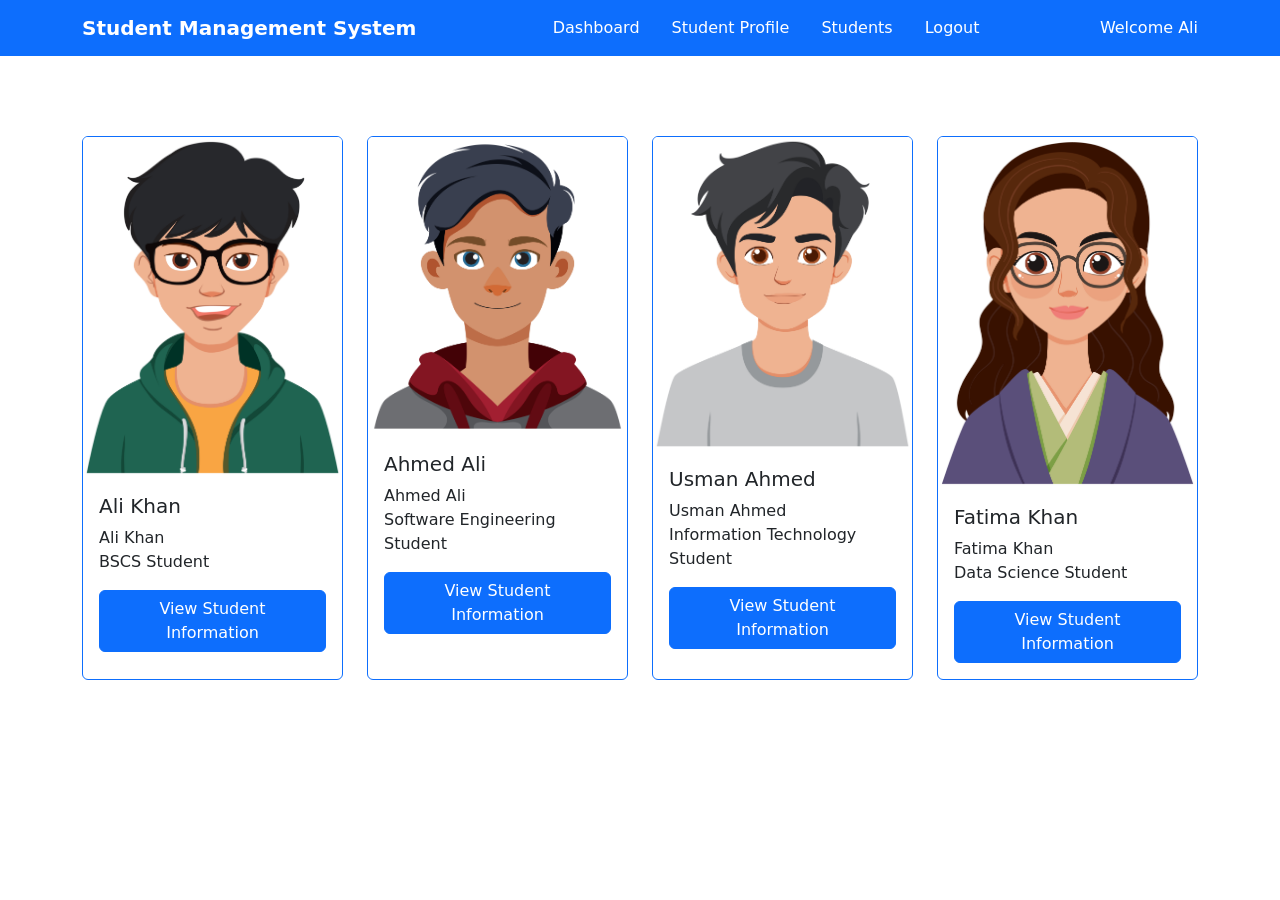
<file: JavaScript Assignment # 4/students.html>
<!DOCTYPE html>
<html lang="en">
<head>
    <meta charset="UTF-8">
    <meta name="viewport" content="width=device-width, initial-scale=1.0">
    <title>Student Information</title>

    <link href="https://cdn.jsdelivr.net/npm/bootstrap@5.3.8/dist/css/bootstrap.min.css" rel="stylesheet">

    <style>
        .page-wrapper {
            padding-top: 80px;
            padding-bottom: 80px;
        }
    </style>
</head>
<body>

<nav class="navbar navbar-dark bg-primary">
    <div class="container">
        <a class="navbar-brand fw-bold" href="./dashboard.html">
            Student Management System
        </a>

        <ul class="nav">
            <li class="nav-item">
                <a class="nav-link text-white active" aria-current="page" href="./dashboard.html">Dashboard</a>
            </li>
            <li class="nav-item">
                <a class="nav-link text-white" href="./student-profile.html">Student Profile</a>
            </li>
            <li class="nav-item">
                <a class="nav-link text-white" href="./students.html">Students</a>
            </li>
            <li class="nav-item">
                <a class="nav-link text-white" href="./Login.html">Logout</a>
            </li>
        </ul>

        <span class="text-white">
            Welcome Ali
        </span>
    </div>
</nav>
    
<div class="page-wrapper">
<div class="container">
    <div class="row g-4 justify-content-center">

        <!-- Student 1 -->
        <div class="col-lg-3 col-md-6 col-sm-12">
            <div class="card h-100 border border-primary">
                <img src="./assets/student1.jpg" class="card-img-top" alt="Student 1">
                <div class="card-body">
                    <h5 class="card-title">Ali Khan</h5>
                    <a href="./student-profile.html" class="stretched-link text-decoration-none text-body">Ali Khan</a>
                    <p class="card-text">BSCS Student</p>
                    <button type="button"
                            class="btn btn-primary"
                            data-bs-toggle="modal"
                            data-bs-target="#Student1Modal">
                        View Student Information
                    </button>
                </div>
            </div>
        </div>

        <!-- Student 2 -->
        <div class="col-lg-3 col-md-6 col-sm-12">
            <div class="card h-100 border border-primary">
                <img src="./assets/student2.jpg" class="card-img-top" alt="Student 2">
                <div class="card-body">
                    <h5 class="card-title">Ahmed Ali</h5>
                    <a href="./student-profile.html" class="stretched-link text-decoration-none text-body">Ahmed Ali</a>
                    <p class="card-text">Software Engineering Student</p>

                    <button type="button"
                            class="btn btn-primary"
                            data-bs-toggle="modal"
                            data-bs-target="#Student2Modal">
                        View Student Information
                    </button>
                </div>
            </div>
        </div>

        <!-- Student 3 -->
        <div class="col-lg-3 col-md-6 col-sm-12">
            <div class="card h-100 border border-primary">
                <img src="./assets/student3.jpg" class="card-img-top" alt="Student 3">
                <div class="card-body">
                    <h5 class="card-title">Usman Ahmed</h5>
                    <a href="./student-profile.html" class="stretched-link text-decoration-none text-body">Usman Ahmed</a>
                    <p class="card-text">Information Technology Student</p>

                    <button type="button"
                            class="btn btn-primary"
                            data-bs-toggle="modal"
                            data-bs-target="#Student3Modal">
                        View Student Information
                    </button>
                </div>
            </div>
        </div>

        <!-- Student 4 -->
        <div class="col-lg-3 col-md-6 col-sm-12">
            <div class="card h-100 border border-primary">
                <img src="./assets/student4.jpg" class="card-img-top" alt="Fatima Khan">
                <div class="card-body">
                    <h5 class="card-title">Fatima Khan</h5>
                    <a href="./student-profile.html" class="stretched-link text-decoration-none text-body">Fatima Khan</a>
                    <p class="card-text">Data Science Student</p>

                    <button type="button"
                            class="btn btn-primary"
                            data-bs-toggle="modal"
                            data-bs-target="#Student4Modal">
                        View Student Information
                    </button>
                </div>
            </div>
        </div>

    </div>
</div>
</div>

<!-- ================= Student 1 Modal ================= -->

<div class="modal fade" id="Student1Modal" tabindex="-1" aria-labelledby="student1Label" aria-hidden="true">
    <div class="modal-dialog">
        <div class="modal-content">

            <div class="modal-header">
                <h5 class="modal-title" id="student1Label">Student Profile</h5>
                <button type="button" class="btn-close" data-bs-dismiss="modal"></button>
            </div>

            <div class="modal-body text-center">
                <img src="./assets/student1.jpg" class="rounded-circle mb-3" width="120">

                <h4>Ali Khan</h4>
                <hr>

                <p><strong>Roll No:</strong> 101</p>
                <p><strong>Department:</strong> BSCS</p>
                <p><strong>Semester:</strong> 3rd</p>
                <p><strong>Email:</strong> ali@gmail.com</p>
                <p><strong>Phone:</strong> 0312-1234567</p>
            </div>

            <div class="modal-footer">
                <button class="btn btn-secondary" data-bs-dismiss="modal">
                    Close
                </button>
                <button type="button" class="btn btn-primary">
                    Save Changes
                </button>
            </div>

        </div>
    </div>
</div>

<!-- ================= Student 2 Modal ================= -->

<div class="modal fade" id="Student2Modal" tabindex="-1" aria-labelledby="student2Label" aria-hidden="true">
    <div class="modal-dialog">
        <div class="modal-content">

            <div class="modal-header">
                <h5 class="modal-title" id="student2Label">Student Profile</h5>
                <button type="button" class="btn-close" data-bs-dismiss="modal"></button>
            </div>

            <div class="modal-body text-center">
                <img src="./assets/student2.jpg" class="rounded-circle mb-3" width="120">

                <h4>Ahmed Ali</h4>
                <hr>

                <p><strong>Roll No:</strong> 102</p>
                <p><strong>Department:</strong> Software Engineering</p>
                <p><strong>Semester:</strong> 4th</p>
                <p><strong>Age:</strong> 21 Years</p>
                <p><strong>Email:</strong> ahmedali@gmail.com</p>
                <p><strong>Phone:</strong> +92 312-9876543</p>
                <p><strong>Address:</strong> Gulshan-e-Iqbal, Karachi</p>
            </div>

            <div class="modal-footer">
                <button class="btn btn-secondary" data-bs-dismiss="modal">
                    Close
                </button>
                <button type="button" class="btn btn-primary">
                    Save Changes
                </button>
            </div>

        </div>
    </div>
</div>

<!-- ================= Student 3 Modal ================= -->

<div class="modal fade" id="Student3Modal" tabindex="-1" aria-labelledby="student3Label" aria-hidden="true">
    <div class="modal-dialog">
        <div class="modal-content">

            <div class="modal-header">
                <h5 class="modal-title" id="student3Label">Student Profile</h5>
                <button type="button" class="btn-close" data-bs-dismiss="modal"></button>
            </div>

            <div class="modal-body text-center">
                <img src="./assets/student3.jpg" class="rounded-circle mb-3" width="120">

                <h4>Usman Ahmed</h4>
                <hr>

                <p><strong>Roll No:</strong> 103</p>
                <p><strong>Department:</strong> Information Technology</p>
                <p><strong>Semester:</strong> 2nd</p>
                <p><strong>Age:</strong> 20 Years</p>
                <p><strong>Email:</strong> usman@gmail.com</p>
                <p><strong>Phone:</strong> +92 300-1234567</p>
                <p><strong>Address:</strong> North Nazimabad, Karachi</p>
            </div>

            <div class="modal-footer">
                <button class="btn btn-secondary" data-bs-dismiss="modal">
                    Close
                </button>
                <button type="button" class="btn btn-primary">
                    Save Changes
                </button>
            </div>

        </div>
    </div>
</div>

<!-- ================= Student 4 Modal ================= -->

<div class="modal fade" id="Student4Modal" tabindex="-1" aria-labelledby="student4Label" aria-hidden="true">
    <div class="modal-dialog">
        <div class="modal-content">

            <div class="modal-header">
                <h5 class="modal-title" id="student4Label">Student Profile</h5>
                <button type="button" class="btn-close" data-bs-dismiss="modal"></button>
            </div>

            <div class="modal-body text-center">
                <img src="./assets/student4.jpg"
                     class="rounded-circle mb-3"
                     width="120"
                     alt="Fatima Khan">

                <h4>Fatima Khan</h4>

                <hr>

                <p><strong>Roll No:</strong> 104</p>
                <p><strong>Department:</strong> Data Science</p>
                <p><strong>Semester:</strong> 5th</p>
                <p><strong>Age:</strong> 22 Years</p>
                <p><strong>Email:</strong> fatimakhan@gmail.com</p>
                <p><strong>Phone:</strong> +92 321-4567890</p>
                <p><strong>Address:</strong> Clifton, Karachi</p>

            </div>

            <div class="modal-footer">
                <button type="button"
                        class="btn btn-secondary"
                        data-bs-dismiss="modal">
                    Close
                </button>
                <button type="button" class="btn btn-primary">
                    Save Changes
                </button>
            </div>

        </div>
    </div>
</div>

<script src="https://cdn.jsdelivr.net/npm/bootstrap@5.3.8/dist/js/bootstrap.bundle.min.js"></script>

</body>
</html>
</file>
<file: card-flip-game/style.css>
* {
    margin: 0;
    padding: 0;
    box-sizing: border-box;
}

body {
    min-height: 100vh;
    font-family: Arial, sans-serif;
    background: linear-gradient(135deg, #141e30, #243b55);
    display: flex;
    flex-direction: column;
    align-items: center;
}

/* Heading */
h1 {
    margin-top: 40px;
    color: white;
    font-size: 42px;
    letter-spacing: 2px;
    text-shadow: 2px 2px 5px rgba(0, 0, 0, 0.5);
}

/* Main card area */
.container {
    width: 950px;
    margin-top: 40px;
    padding: 25px;

    display: flex;
    flex-wrap: wrap;
    justify-content: center;
    gap: 18px;

    background: rgba(255, 255, 255, 0.1);
    border: 2px solid rgba(255, 255, 255, 0.3);
    border-radius: 20px;

    box-shadow: 0 15px 40px rgba(0, 0, 0, 0.4);
}

/* Individual cards */
.image {
    width: 280px;
    height: 300px;

    display: flex;
    justify-content: center;
    align-items: center;

    background: white;
    border: 4px solid #ffffff;
    border-radius: 15px;

    overflow: hidden;
    cursor: pointer;

    box-shadow: 0 8px 15px rgba(0, 0, 0, 0.35);

    transition: transform 0.25s ease,
                box-shadow 0.25s ease;
}

/* Card hover effect */
.image:hover {
    transform: translateY(-8px) scale(1.02);
    box-shadow: 0 15px 25px rgba(0, 0, 0, 0.5);
}

/* Card image */
.image img {
    width: 100%;
    height: 100%;
    object-fit: cover;

    transition: transform 0.3s ease;
}

.image:hover img {
    transform: scale(1.05);
}
.reset-btn {
    margin-top: 25px;
    padding: 12px 30px;

    font-size: 18px;
    font-weight: bold;

    color: white;
    background: #e63946;

    border: none;
    border-radius: 10px;

    cursor: pointer;

    box-shadow: 0 5px 10px rgba(0, 0, 0, 0.3);

    transition: all 0.2s ease;
}

.reset-btn:hover {
    background: #c1121f;
    transform: translateY(-3px);
}

.reset-btn:active {
    transform: translateY(0);
}
</file>
<file: java-script2/style.css>
.container{
    display: flex;
}
</file>
<file: JavaScrip # 9/style.css>
body{
    background-color: antiquewhite;
}
.container {
    display: flex;
    flex-direction: column;
    justify-content: center;
    align-items: center;
}

.green {
    background-color: green;
    width: 300px;
    height: 200px;
}

.red {
    background-color: red;
    width: 300px;
    height: 200px;
}

.button {
    margin-top: 10px;
    background-color: aqua;
    border-radius: 50%;
}
</file>
<file: JavaScript Assignment # 2/style.css>
body{
    background-color: rgb(235, 226, 226);
}
</file>
<file: Coin Flip Simmulator/public/style.css>
* {
    padding: 0;
    margin: 0;
    box-sizing: border-box;
    font-family: "Rubik", sans-serif;
}

body {
    height: 100%;
    background: linear-gradient(
        to right,
        #575ce5 50%,
        #f9fbfc 50%
    ) fixed;
}

.container {
    background-color: #ffffff;
    width: 400px;
    padding: 50px;
    position: absolute;
    transform: translate(-50%, -50%);
    top: 50%;
    left: 50%;
    box-shadow: 15px 30px 35px rgba(0, 0, 0, 0.1);
    border-radius: 10px;
    -webkit-perspective: 300px;
    perspective: 300px;
}

.stats {
    text-align: right;
    color: #101020;
    font-weight: 500;
    line-height: 25px;
}

.coin {
    height: 150px;
    width: 150px;
    position: relative;
    margin: 50px auto;
    -webkit-transform-style: preserve-3d;
    transform-style: preserve-3d;
}

.coin img {
    width: 145px;
}

.heads,
.tails {
    position: absolute;
    width: 100%;
    backface-visibility: hidden;
    -webkit-backface-visibility: hidden;
}

.tails {
    transform: rotateX(180deg);
}

@keyframes spin-tails {
    0% {
        transform: rotateX(0deg);
    }

    100% {
        transform: rotateX(1980deg);
    }
}

@keyframes spin-heads {
    0% {
        transform: rotateX(0deg);
    }

    100% {
        transform: rotateX(2160deg);
    }
}

.buttons {
    display: flex;
    justify-content: space-between;
}

button {
    width: 120px;
    padding: 10px 0;
    border: 2.5px solid #424ae0;
    border-radius: 5px;
    cursor: pointer;
}

#flip-button {
    background-color: #424ae0;
    color: white;
}

#flip-button:disabled {
    background-color: white;
    color: #424ae0;
}
</file>
<file: JavaScript Assignment # 4/style.css>
.login-height{
    height: calc(100vh - 70px);
}

.card{
    border-radius:12px;
}

table{
    text-align:center;
}

th{
    text-align:center;
}
</file>
